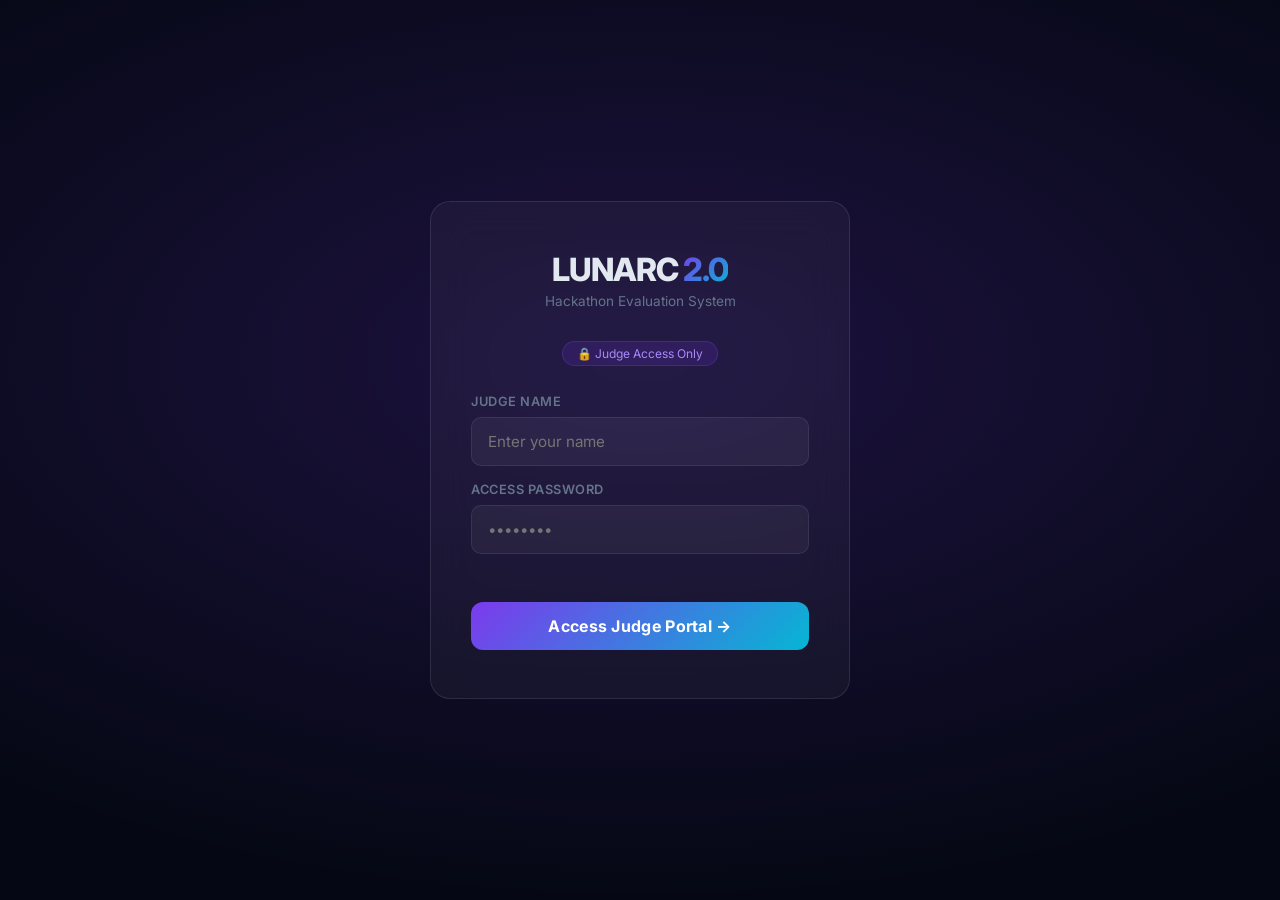
<file: LUNARC/judge.html>
<!DOCTYPE html>
<html lang="en">
<head>
<meta charset="UTF-8">
<meta name="viewport" content="width=device-width, initial-scale=1.0">
<title>LUNARC 2.0 | Judge Portal</title>
<link href="https://fonts.googleapis.com/css2?family=Inter:wght@300;400;500;600;700;800&display=swap" rel="stylesheet">
<style>
*{margin:0;padding:0;box-sizing:border-box;}
:root{
  --bg:#050814;
  --surface:rgba(255,255,255,0.04);
  --border:rgba(255,255,255,0.08);
  --accent:#7c3aed;
  --accent2:#06b6d4;
  --text:#e2e8f0;
  --muted:#64748b;
  --gold:#f59e0b;
  --green:#10b981;
  --red:#ef4444;
}
body{font-family:'Inter',sans-serif;background:var(--bg);color:var(--text);min-height:100vh;}

/* BG */
body::before{content:'';position:fixed;inset:0;background:radial-gradient(ellipse 80% 60% at 20% 20%,rgba(124,58,237,0.15),transparent),radial-gradient(ellipse 60% 50% at 80% 80%,rgba(6,182,212,0.1),transparent);pointer-events:none;z-index:0;}

/* LOGIN */
#login-screen{position:fixed;inset:0;display:flex;align-items:center;justify-content:center;z-index:100;background:var(--bg);}
#login-screen::before{content:'';position:fixed;inset:0;background:radial-gradient(ellipse 80% 60% at 50% 40%,rgba(124,58,237,0.2),transparent);pointer-events:none;}
.login-box{background:rgba(255,255,255,0.04);border:1px solid rgba(255,255,255,0.1);border-radius:20px;padding:48px 40px;width:100%;max-width:420px;backdrop-filter:blur(20px);position:relative;z-index:1;}
.login-logo{font-size:2rem;font-weight:800;text-align:center;margin-bottom:4px;letter-spacing:-1px;}
.login-logo span{background:linear-gradient(135deg,#7c3aed,#06b6d4);-webkit-background-clip:text;-webkit-text-fill-color:transparent;}
.login-sub{text-align:center;color:var(--muted);font-size:.85rem;margin-bottom:32px;}
.login-badge{display:inline-flex;align-items:center;gap:6px;background:rgba(124,58,237,0.15);border:1px solid rgba(124,58,237,0.3);border-radius:20px;padding:4px 14px;font-size:.75rem;color:#a78bfa;margin:0 auto 28px;display:flex;width:fit-content;margin:0 auto 28px;}
label{display:block;font-size:.8rem;font-weight:600;color:var(--muted);margin-bottom:8px;letter-spacing:.5px;text-transform:uppercase;}
input[type=password],input[type=text]{width:100%;background:rgba(255,255,255,0.05);border:1px solid var(--border);border-radius:10px;padding:14px 16px;color:var(--text);font-family:inherit;font-size:.95rem;outline:none;transition:border .2s;}
input[type=password]:focus,input[type=text]:focus{border-color:rgba(124,58,237,0.6);}
.login-err{color:var(--red);font-size:.8rem;margin-top:8px;min-height:20px;}
.btn-primary{width:100%;margin-top:20px;background:linear-gradient(135deg,#7c3aed,#06b6d4);border:none;border-radius:12px;padding:14px;color:#fff;font-family:inherit;font-size:1rem;font-weight:700;cursor:pointer;transition:opacity .2s,transform .1s;letter-spacing:.3px;}
.btn-primary:hover{opacity:.9;}
.btn-primary:active{transform:scale(.98);}

/* PORTAL */
#portal{display:none;position:relative;z-index:1;padding:24px;max-width:900px;margin:0 auto;}
.portal-header{display:flex;align-items:center;justify-content:space-between;margin-bottom:32px;flex-wrap:wrap;gap:12px;}
.portal-title{font-size:1.6rem;font-weight:800;letter-spacing:-1px;}
.portal-title span{background:linear-gradient(135deg,#7c3aed,#06b6d4);-webkit-background-clip:text;-webkit-text-fill-color:transparent;}
.logout-btn{background:rgba(239,68,68,0.1);border:1px solid rgba(239,68,68,0.3);border-radius:8px;padding:8px 16px;color:#ef4444;font-family:inherit;font-size:.8rem;font-weight:600;cursor:pointer;transition:background .2s;}
.logout-btn:hover{background:rgba(239,68,68,0.2);}

/* TEAM SELECTOR */
.step-label{font-size:.75rem;font-weight:700;color:var(--accent2);text-transform:uppercase;letter-spacing:1px;margin-bottom:10px;}
.team-grid{display:grid;grid-template-columns:repeat(auto-fill,minmax(200px,1fr));gap:10px;margin-bottom:28px;}
.team-btn{background:var(--surface);border:1px solid var(--border);border-radius:12px;padding:14px 16px;color:var(--text);font-family:inherit;font-size:.9rem;font-weight:500;cursor:pointer;transition:all .2s;text-align:left;}
.team-btn:hover{border-color:rgba(124,58,237,0.5);background:rgba(124,58,237,0.08);}
.team-btn.active{border-color:#7c3aed;background:rgba(124,58,237,0.15);}
.team-btn.scored{border-color:rgba(16,185,129,0.5);background:rgba(16,185,129,0.05);}
.team-btn.scored::after{content:'✓';float:right;color:var(--green);font-weight:700;}
.team-name{font-weight:600;font-size:.95rem;}
.team-meta{font-size:.75rem;color:var(--muted);margin-top:3px;}

/* ADD TEAM */
.add-team-row{display:flex;gap:10px;margin-bottom:28px;}
.add-team-row input{flex:1;background:var(--surface);border:1px solid var(--border);border-radius:10px;padding:11px 14px;color:var(--text);font-family:inherit;font-size:.9rem;outline:none;}
.add-team-row input:focus{border-color:rgba(124,58,237,0.5);}
.add-btn{background:rgba(124,58,237,0.2);border:1px solid rgba(124,58,237,0.4);border-radius:10px;padding:11px 18px;color:#a78bfa;font-family:inherit;font-size:.85rem;font-weight:600;cursor:pointer;white-space:nowrap;transition:background .2s;}
.add-btn:hover{background:rgba(124,58,237,0.35);}

/* SCORE FORM */
#score-form{background:var(--surface);border:1px solid var(--border);border-radius:20px;padding:32px;backdrop-filter:blur(10px);display:none;}
.score-form-header{display:flex;align-items:center;justify-content:space-between;margin-bottom:28px;flex-wrap:wrap;gap:10px;}
.scoring-team{font-size:1.2rem;font-weight:700;}
.scoring-team span{background:linear-gradient(135deg,#7c3aed,#06b6d4);-webkit-background-clip:text;-webkit-text-fill-color:transparent;}
.total-badge{background:rgba(245,158,11,0.15);border:1px solid rgba(245,158,11,0.3);border-radius:10px;padding:8px 16px;font-size:1.1rem;font-weight:800;color:var(--gold);}

.criteria-list{display:flex;flex-direction:column;gap:20px;margin-bottom:28px;}
.criteria-item{background:rgba(255,255,255,0.02);border:1px solid var(--border);border-radius:14px;padding:20px;}
.criteria-top{display:flex;align-items:center;justify-content:space-between;margin-bottom:12px;}
.criteria-name{font-weight:600;font-size:.95rem;}
.criteria-max{font-size:.75rem;color:var(--muted);}
.criteria-score-display{font-size:1.3rem;font-weight:800;color:var(--accent2);min-width:40px;text-align:right;}
.criteria-desc{font-size:.78rem;color:var(--muted);margin-bottom:14px;}
.score-buttons{display:flex;gap:8px;}
.score-btn{flex:1;background:rgba(255,255,255,0.05);border:1px solid var(--border);border-radius:10px;padding:12px 0;color:var(--text);font-family:inherit;font-size:1.1rem;font-weight:700;cursor:pointer;transition:all .2s;}
.score-btn:hover{background:rgba(124,58,237,0.15);border-color:rgba(124,58,237,0.4);}
.score-btn.active{background:linear-gradient(135deg,#7c3aed,#06b6d4);border-color:transparent;color:#fff;}

.remarks-area{margin-bottom:24px;}
textarea{width:100%;background:rgba(255,255,255,0.04);border:1px solid var(--border);border-radius:12px;padding:14px;color:var(--text);font-family:inherit;font-size:.9rem;resize:vertical;min-height:90px;outline:none;transition:border .2s;}
textarea:focus{border-color:rgba(124,58,237,0.5);}

.form-actions{display:flex;gap:12px;}
.btn-save{flex:1;background:linear-gradient(135deg,#7c3aed,#06b6d4);border:none;border-radius:12px;padding:14px;color:#fff;font-family:inherit;font-size:1rem;font-weight:700;cursor:pointer;transition:opacity .2s;}
.btn-save:hover{opacity:.9;}
.btn-clear{background:rgba(239,68,68,0.1);border:1px solid rgba(239,68,68,0.2);border-radius:12px;padding:14px 20px;color:#f87171;font-family:inherit;font-size:.9rem;font-weight:600;cursor:pointer;transition:background .2s;}
.btn-clear:hover{background:rgba(239,68,68,0.2);}

/* SUMMARY */
#summary-section{margin-top:32px;}
.summary-header{display:flex;align-items:center;justify-content:space-between;margin-bottom:16px;flex-wrap:wrap;gap:10px;}
.summary-title{font-size:1rem;font-weight:700;}
.export-btn{background:rgba(16,185,129,0.1);border:1px solid rgba(16,185,129,0.3);border-radius:10px;padding:9px 18px;color:#34d399;font-family:inherit;font-size:.82rem;font-weight:600;cursor:pointer;transition:background .2s;}
.export-btn:hover{background:rgba(16,185,129,0.2);}
.summary-table{width:100%;border-collapse:collapse;font-size:.88rem;}
.summary-table th{text-align:left;padding:10px 14px;color:var(--muted);font-weight:600;font-size:.75rem;text-transform:uppercase;letter-spacing:.5px;border-bottom:1px solid var(--border);}
.summary-table td{padding:12px 14px;border-bottom:1px solid rgba(255,255,255,0.04);}
.summary-table tr:last-child td{border-bottom:none;}
.total-score{font-weight:700;color:var(--gold);}
.empty-msg{text-align:center;color:var(--muted);font-size:.85rem;padding:24px;}

/* TOAST */
.toast{position:fixed;bottom:24px;right:24px;background:rgba(16,185,129,0.9);color:#fff;padding:12px 20px;border-radius:10px;font-size:.875rem;font-weight:600;z-index:999;transform:translateY(80px);opacity:0;transition:all .3s;backdrop-filter:blur(10px);}
.toast.show{transform:translateY(0);opacity:1;}

/* RESPONSIVE */
@media(max-width:600px){
  #portal{padding:16px;}
  .login-box{padding:32px 24px;}
  .team-grid{grid-template-columns:1fr 1fr;}
  #score-form{padding:20px;}
  .form-actions{flex-direction:column;}
}
</style>
</head>
<body>

<!-- LOGIN -->
<div id="login-screen">
  <div class="login-box">
    <div class="login-logo">LUNARC <span>2.0</span></div>
    <div class="login-sub">Hackathon Evaluation System</div>
    <div class="login-badge">🔒 Judge Access Only</div>
    <div style="margin-bottom:16px;">
      <label>Judge Name</label>
      <input type="text" id="judge-name-input" placeholder="Enter your name" autocomplete="off">
    </div>
    <div>
      <label>Access Password</label>
      <input type="password" id="password-input" placeholder="••••••••" onkeydown="if(event.key==='Enter')doLogin()">
    </div>
    <div class="login-err" id="login-err"></div>
    <button class="btn-primary" onclick="doLogin()">Access Judge Portal →</button>
  </div>
</div>

<!-- PORTAL -->
<div id="portal">
  <div class="portal-header">
    <div>
      <div class="portal-title">Judge <span>Portal</span></div>
      <div style="font-size:.8rem;color:var(--muted);margin-top:4px;">Welcome, <span id="judge-display-name" style="color:#a78bfa;font-weight:600;"></span></div>
    </div>
    <button class="logout-btn" onclick="doLogout()">⎋ Logout</button>
  </div>

  <!-- ADD TEAM -->
  <div class="step-label">Step 1 — Manage Teams</div>
  <div class="add-team-row">
    <input type="text" id="team-name-input" placeholder="Team name (e.g. Team Alpha)" onkeydown="if(event.key==='Enter')addTeam()">
    <input type="text" id="team-members-input" placeholder="Members (e.g. Rohan, Priya)" onkeydown="if(event.key==='Enter')addTeam()">
    <button class="add-btn" onclick="addTeam()">+ Add Team</button>
  </div>

  <div class="step-label">Step 2 — Select Team to Evaluate</div>
  <div class="team-grid" id="team-grid">
    <div class="empty-msg" id="no-teams-msg" style="grid-column:1/-1;text-align:left;padding:0;">No teams added yet. Add teams above ↑</div>
  </div>

  <!-- SCORE FORM -->
  <div id="score-form">
    <div class="score-form-header">
      <div>
        <div style="font-size:.75rem;color:var(--muted);margin-bottom:4px;">NOW EVALUATING</div>
        <div class="scoring-team" id="scoring-team-name">Team Name</div>
        <div style="font-size:.78rem;color:var(--muted);margin-top:3px;" id="scoring-team-members"></div>
      </div>
      <div class="total-badge">Total: <span id="total-score-display">0</span> / 25</div>
    </div>

    <div class="criteria-list" id="criteria-list"></div>

    <div class="remarks-area">
      <label>Remarks / Feedback (optional)</label>
      <textarea id="remarks-input" placeholder="Add any comments about the team's project..."></textarea>
    </div>

    <div class="form-actions">
      <button class="btn-save" onclick="saveScore()">✓ Save Evaluation</button>
      <button class="btn-clear" onclick="clearForm()">Reset</button>
    </div>
  </div>

  <!-- SUMMARY -->
  <div id="summary-section">
    <div class="summary-header">
      <div class="summary-title">📊 Evaluation Summary</div>
      <button class="export-btn" onclick="exportCSV()">⬇ Export CSV</button>
    </div>
    <div style="background:var(--surface);border:1px solid var(--border);border-radius:16px;overflow:hidden;">
      <table class="summary-table">
        <thead>
          <tr>
            <th>#</th>
            <th>Team</th>
            <th>Members</th>
            <th>Innovation</th>
            <th>Execution</th>
            <th>Presentation</th>
            <th>AI Usage</th>
            <th>Impact</th>
            <th>Total</th>
          </tr>
        </thead>
        <tbody id="summary-body">
          <tr><td colspan="9" class="empty-msg">No evaluations yet.</td></tr>
        </tbody>
      </table>
    </div>
  </div>
</div>

<div class="toast" id="toast"></div>

<script>
// ── CONFIG ──────────────────────────────────────────
const JUDGE_PASSWORD_HASH = '396b18d80e41b2eb0eb76c28b2220db0c19f81bf101c90322c3fde317cf86e36'; // SHA-256 hash of password
const MAX_ATTEMPTS = 5;
const LOCKOUT_TIME = 30000; // 30 seconds
const SESSION_TIMEOUT = 15 * 60 * 1000; // 15 minutes

const CRITERIA = [
  { key:'innovation',    name:'Innovation & Creativity', max:5, desc:'How original and creative is the idea?' },
  { key:'execution',     name:'Technical Execution',     max:5, desc:'Quality of code, working demo, and implementation.' },
  { key:'presentation',  name:'Presentation & Demo',     max:5, desc:'Clarity, confidence, and quality of the demo.' },
  { key:'ai_usage',      name:'AI Usage',                max:5, desc:'How well AI/APIs are integrated and leveraged.' },
  { key:'impact',        name:'Impact & Usefulness',     max:5, desc:'Real-world value and potential of the project.' },
];

// ── STATE ────────────────────────────────────────────
let judgeN = '';
let defaultTeams = [{"name": "Binary bits", "members": "Ujjwal chandrashekhar haware, Atharva balu jadhav"}, {"name": "Team NextGen", "members": "Sara Kothare, Manthan Kubade"}, {"name": "Hack Titans", "members": "Achal Naresh Ahir, Twinkle Daulat Chaudhary"}, {"name": "SakhiCode", "members": "Taniya Sinha, Sakshi Sandel"}, {"name": "Bot Minded", "members": "Mohd Maaz Khan, Sayyed Ayan Ali"}, {"name": "2X Innovators", "members": "Diya Bambal, Suhani Hedau"}, {"name": "Intelli agents", "members": "Tushar Shanware, Tanushree Dhole"}, {"name": "TechNova", "members": "Om Nipane, Yashsweeta Kawle"}, {"name": "CodeCrafters", "members": "Vedanth Paspulwar, Rukhsar Maladhari"}, {"name": "HackPulse", "members": "Zeba baig, Aditi karan"}, {"name": "HackSmiths", "members": "Khushal Dhakate, Vatsal Maske"}, {"name": "TechTitans", "members": "Maheshwari Dayal Milmile, Priyashi Soni"}, {"name": "Visionary Duo", "members": "Sarthak Shriram Ikhankar, Yogeshwari Sao"}, {"name": "Neural Ninjas", "members": "Dewanshu Mathurkar, Parag Bambole"}, {"name": "AgentX", "members": "Shubhra konge, Vedshri lohe"}, {"name": "DEBUG DUO", "members": "Sujal Pandole, Vivek Lokhande"}, {"name": "Crafters", "members": "Samyak Bhadke, Mayuresh Ghodmade"}, {"name": "One8ight", "members": "Mishkat Ahmad, Sumit Patil"}, {"name": "Ghost Protocol", "members": "Debjit B Talukdar, Kaneeshka Nikose"}, {"name": "Cosmic coders", "members": "Unnati Waghe, Vidya Ravindra Wadhai"}, {"name": "Moonarc", "members": "Divya Choudhary, Spandan pantawane"}, {"name": "Dominate.exe", "members": "Rushita Limje, Mausam Siriah"}, {"name": "Prompt Pirates", "members": "Adwait Bhope, Mohammad Maviya Khan"}, {"name": "JAINcoders", "members": "Aditya Arjunkumar Prasad"}, {"name": "S.M.A", "members": "Syed Mohammed Aqil"}, {"name": "Tech Titans", "members": "Lavanya Dudhankar"}, {"name": "OneMind AI", "members": "Harshit Anup Rawat"}, {"name": "AI Masters", "members": "Mohammad Muskhan, Amanat Shete"}, {"name": "LACTOSE", "members": "Saransh Chatre, Himanshu waghaye"}, {"name": "IgniteX", "members": "Anushka Pawar, Sakshi Rakhade"}, {"name": "AI Masters", "members": "Amanat Shete, Mohammad Muskhan"}, {"name": "SoloSprak", "members": "Bhagyashree Avinash Shende"}, {"name": "Axion", "members": "Gauri sangewar"}, {"name": "Hokage", "members": "Bhavna Sarile"}, {"name": ".", "members": "Sharvari Pankaj Deshbhratar, Sejal Sachin Ambadkar"}, {"name": "Syntax Squad", "members": "Gayatri Dole, Krupanti Bangade"}, {"name": "Team Lexus", "members": "Prabhat Yuwraj Ganar, Apeksha Singh"}, {"name": "T&S Forge", "members": "Sharayu Shende, Tejasvi Maskar"}, {"name": "Tech Titans", "members": "Pranav Diwakar Thaware, Trupti Sudhir Goshetwar"}, {"name": "Byte buddies", "members": "Ishwari sawade, Om nakshane"}, {"name": "GuardianX", "members": "Nikhil Kachru Wanjari, Mitanshu Meshram"}, {"name": "TechNova", "members": "Avni Atul Meshram, Pranali Barsagade"}, {"name": "CodeX", "members": "Prathmesh Sanjay Dhoke, Pushkar Parag Mohabansi"}, {"name": ".", "members": "Afifa Harmain, ."}, {"name": ".", "members": "Alveera Qazi, -"}, {"name": "Hash it out", "members": "Milan Soni, Aastha jitender tiwari"}, {"name": "Web Masters", "members": "Rudra bias, Sarth Ninave"}, {"name": "..", "members": "Renuka Surpaithankar"}, {"name": "The Last Benchers", "members": "Kshitij A. Nikhare, Shivam B. Balgamwar"}, {"name": "Hack N' Vibe", "members": "Ekta Katolkar, Gargi Makhe"}, {"name": "Hack N' Vibe", "members": "Gargi Makhe, Ekta Katolkar"}, {"name": "Fahhhh", "members": "Janhavi Lakhera, Ayush pohare"}, {"name": ".md", "members": "Dushant Suresh Sewatkar, Mayan Khobragade"}, {"name": "Titans", "members": "Vedant Hanwate, Yash Mankar"}, {"name": "Tech avenzo", "members": "Asad Aameen, No"}, {"name": "TechHead", "members": "Atharv Sanjay Paidalwar, Ayush Nair"}, {"name": "A square", "members": "Atharva Sushil Thakur, Atharva Jadhav"}, {"name": "HACK DEVINE", "members": "Harshit Vaidya, Nivedita Nandurkar"}, {"name": "AItronix", "members": "Shreya Vikas Borkar, Falguni Sanjay Sakharwate"}, {"name": "BITABYTE", "members": "Tanishq Gupta, Sumit Sawant"}, {"name": "Parikalpana", "members": "Vansh Sudhir Dhomne, Ankit itankar"}, {"name": "Rogue Algorithms", "members": "Harshita Kishor Bawane, Parineeta Pradeep Roy"}, {"name": "The Glitch", "members": "Chetan Chandresh Kewat, Harsh Gajanan Thakre"}, {"name": "Moon Clouds", "members": "Sakshi Chandrashekhar Kuhite, Saloni Ashwin Motikar"}];
let teams = JSON.parse(localStorage.getItem('lunarc_teams'));
if (!teams || teams.length === 0) {
  teams = defaultTeams;
  localStorage.setItem('lunarc_teams', JSON.stringify(teams));
} else {
  // Merge missing
  for(let dt of defaultTeams){
    if(!teams.find(t=>t.name===dt.name)) teams.push(dt);
  }
  localStorage.setItem('lunarc_teams', JSON.stringify(teams));
}
let scores = JSON.parse(localStorage.getItem('lunarc_scores') || '{}');
let activeTeamIdx = null;

let loginAttempts = parseInt(localStorage.getItem('login_attempts') || '0');
let lockoutUntil = parseInt(localStorage.getItem('lockout_until') || '0');
let sessionTimer = null;

// ── SECURITY UTILS ────────────────────────────────────
async function sha256(message) {
  const msgBuffer = new TextEncoder().encode(message);
  const hashBuffer = await crypto.subtle.digest('SHA-256', msgBuffer);
  const hashArray = Array.from(new Uint8Array(hashBuffer));
  return hashArray.map(b => b.toString(16).padStart(2, '0')).join('');
}

function resetSessionTimer() {
  if (sessionTimer) clearTimeout(sessionTimer);
  if (judgeN) {
    sessionTimer = setTimeout(() => {
      showToast('Session expired due to inactivity.', '#ef4444');
      doLogout();
    }, SESSION_TIMEOUT);
  }
}
document.addEventListener('mousemove', resetSessionTimer);
document.addEventListener('keypress', resetSessionTimer);

// ── LOGIN ─────────────────────────────────────────────
async function doLogin(){
  const name = document.getElementById('judge-name-input').value.trim();
  const pass  = document.getElementById('password-input').value;
  const err   = document.getElementById('login-err');
  
  if (Date.now() < lockoutUntil) {
    const remaining = Math.ceil((lockoutUntil - Date.now()) / 1000);
    err.textContent = `Too many attempts. Locked out for ${remaining}s.`;
    return;
  }
  
  if(!name){ err.textContent='Please enter your name.'; return; }
  
  const hash = await sha256(pass);
  if(hash !== JUDGE_PASSWORD_HASH){ 
    loginAttempts++;
    localStorage.setItem('login_attempts', loginAttempts);
    if (loginAttempts >= MAX_ATTEMPTS) {
      lockoutUntil = Date.now() + LOCKOUT_TIME;
      localStorage.setItem('lockout_until', lockoutUntil);
      err.textContent = `Too many attempts. Locked out for 30s.`;
    } else {
      err.textContent = `Incorrect password. ${MAX_ATTEMPTS - loginAttempts} attempts remaining.`;
    }
    return; 
  }
  
  // Success
  loginAttempts = 0;
  localStorage.setItem('login_attempts', '0');
  judgeN = name;
  document.getElementById('login-screen').style.display='none';
  document.getElementById('portal').style.display='block';
  document.getElementById('judge-display-name').textContent = judgeN;
  resetSessionTimer();
  renderTeams();
  renderSummary();
}

function doLogout(){
  judgeN=''; activeTeamIdx=null;
  if (sessionTimer) clearTimeout(sessionTimer);
  document.getElementById('login-screen').style.display='flex';
  document.getElementById('portal').style.display='none';
  document.getElementById('score-form').style.display='none';
  document.getElementById('password-input').value='';
  document.getElementById('judge-name-input').value='';
  document.getElementById('login-err').textContent='';
}

// ── TEAMS ─────────────────────────────────────────────
function addTeam(){
  const n = document.getElementById('team-name-input').value.trim();
  const m = document.getElementById('team-members-input').value.trim();
  if(!n){ showToast('Enter a team name!','#ef4444'); return; }
  teams.push({name:n, members:m});
  saveData();
  document.getElementById('team-name-input').value='';
  document.getElementById('team-members-input').value='';
  renderTeams();
  renderSummary();
  showToast('Team added!');
}

function renderTeams(){
  const grid = document.getElementById('team-grid');
  const msg  = document.getElementById('no-teams-msg');
  if(teams.length===0){ msg && (msg.style.display='block'); grid.innerHTML='<div class="empty-msg" id="no-teams-msg" style="grid-column:1/-1;text-align:left;padding:0;">No teams added yet. Add teams above ↑</div>'; return; }
  grid.innerHTML = teams.map((t,i)=>`
    <button class="team-btn ${activeTeamIdx===i?'active':''} ${scores[i]?'scored':''}"
      onclick="selectTeam(${i})">
      <div class="team-name">${esc(t.name)}</div>
      ${t.members?`<div class="team-meta">${esc(t.members)}</div>`:''}
    </button>`).join('');
}

function selectTeam(idx){
  activeTeamIdx = idx;
  const t = teams[idx];
  document.getElementById('scoring-team-name').innerHTML = `<span>${esc(t.name)}</span>`;
  document.getElementById('scoring-team-members').textContent = t.members||'';
  renderCriteria(idx);
  document.getElementById('score-form').style.display='block';
  document.getElementById('score-form').scrollIntoView({behavior:'smooth',block:'start'});
  renderTeams();
}

// ── CRITERIA ──────────────────────────────────────────
function renderCriteria(idx){
  const saved = scores[idx] || {};
  document.getElementById('criteria-list').innerHTML = CRITERIA.map(c=>`
    <div class="criteria-item">
      <div class="criteria-top">
        <div class="criteria-name">${c.name}</div>
        <div class="criteria-score-display" id="disp-${c.key}">${saved[c.key]??5}</div>
        <div class="criteria-max">/ ${c.max}</div>
      </div>
      <div class="criteria-desc">${c.desc}</div>
      <div class="score-buttons" id="btns-${c.key}" data-score="${saved[c.key]??0}">
        ${[1,2,3,4,5].map(v=>`<button class="score-btn ${(saved[c.key]===v)?'active':''}" onclick="setScore('${c.key}', ${v})">${v}</button>`).join('')}
      </div>
    </div>`).join('');
  document.getElementById('remarks-input').value = saved.remarks||'';
  updateScore();
}

function setScore(key, val){
  document.getElementById('btns-'+key).setAttribute('data-score', val);
  const btns = document.getElementById('btns-'+key).querySelectorAll('.score-btn');
  btns.forEach((b, i) => {
    if(i === val - 1) b.classList.add('active');
    else b.classList.remove('active');
  });
  updateScore();
}

function updateScore(){
  let total=0;
  CRITERIA.forEach(c=>{
    const v = +(document.getElementById('btns-'+c.key).getAttribute('data-score') || 0);
    document.getElementById('disp-'+c.key).textContent=v;
    total+=v;
  });
  document.getElementById('total-score-display').textContent=total;
}

function saveScore(){
  if(activeTeamIdx===null) return;
  const entry={};
  CRITERIA.forEach(c=>{ entry[c.key]=+(document.getElementById('btns-'+c.key).getAttribute('data-score') || 0); });
  entry.remarks = document.getElementById('remarks-input').value.trim();
  entry.total   = CRITERIA.reduce((s,c)=>s+entry[c.key],0);
  entry.judge   = judgeN;
  scores[activeTeamIdx]=entry;
  saveData();
  renderTeams();
  renderSummary();
  showToast('Evaluation saved ✓');
}

function clearForm(){
  CRITERIA.forEach(c=>{
    document.getElementById('btns-'+c.key).setAttribute('data-score', '0');
    document.getElementById('disp-'+c.key).textContent=0;
    const btns = document.getElementById('btns-'+c.key).querySelectorAll('.score-btn');
    btns.forEach(b => b.classList.remove('active'));
  });
  document.getElementById('remarks-input').value='';
  updateScore();
}

// ── SUMMARY ───────────────────────────────────────────
function renderSummary(){
  const tbody = document.getElementById('summary-body');
  const entries = teams.map((t,i)=>({t,i,s:scores[i]})).filter(x=>x.s);
  if(!entries.length){ tbody.innerHTML='<tr><td colspan="9" class="empty-msg">No evaluations yet.</td></tr>'; return; }
  tbody.innerHTML = entries.map(({t,i,s},rank)=>`
    <tr>
      <td style="color:var(--muted)">${rank+1}</td>
      <td style="font-weight:600">${esc(t.name)}</td>
      <td style="color:var(--muted);font-size:.8rem">${esc(t.members||'—')}</td>
      <td>${s.innovation}</td><td>${s.execution}</td><td>${s.presentation}</td>
      <td>${s.ai_usage}</td><td>${s.impact}</td>
      <td class="total-score">${s.total}/25</td>
    </tr>`).join('');
}

// ── EXPORT ────────────────────────────────────────────
function exportCSV(){
  const rows=[['Team','Members','Innovation','Execution','Presentation','AI Usage','Impact','Total','Remarks','Judge']];
  teams.forEach((t,i)=>{
    const s=scores[i];
    if(!s) return;
    rows.push([t.name,t.members||'',s.innovation,s.execution,s.presentation,s.ai_usage,s.impact,s.total,s.remarks||'',s.judge||'']);
  });
  const csv=rows.map(r=>r.map(c=>`"${String(c).replace(/"/g,'""')}"`).join(',')).join('\n');
  const a=document.createElement('a');
  a.href='data:text/csv;charset=utf-8,'+encodeURIComponent(csv);
  a.download='LUNARC2_Evaluations.csv';
  a.click();
  showToast('Exported!');
}

// ── UTILS ─────────────────────────────────────────────
function saveData(){
  localStorage.setItem('lunarc_teams', JSON.stringify(teams));
  localStorage.setItem('lunarc_scores',JSON.stringify(scores));
}

function esc(s){ const d=document.createElement('div');d.textContent=s;return d.innerHTML; }

function showToast(msg, color='#10b981'){
  const t=document.getElementById('toast');
  t.textContent=msg; t.style.background=color+'dd';
  t.classList.add('show');
  setTimeout(()=>t.classList.remove('show'),2500);
}
</script>
</body>
</html>
</file>
